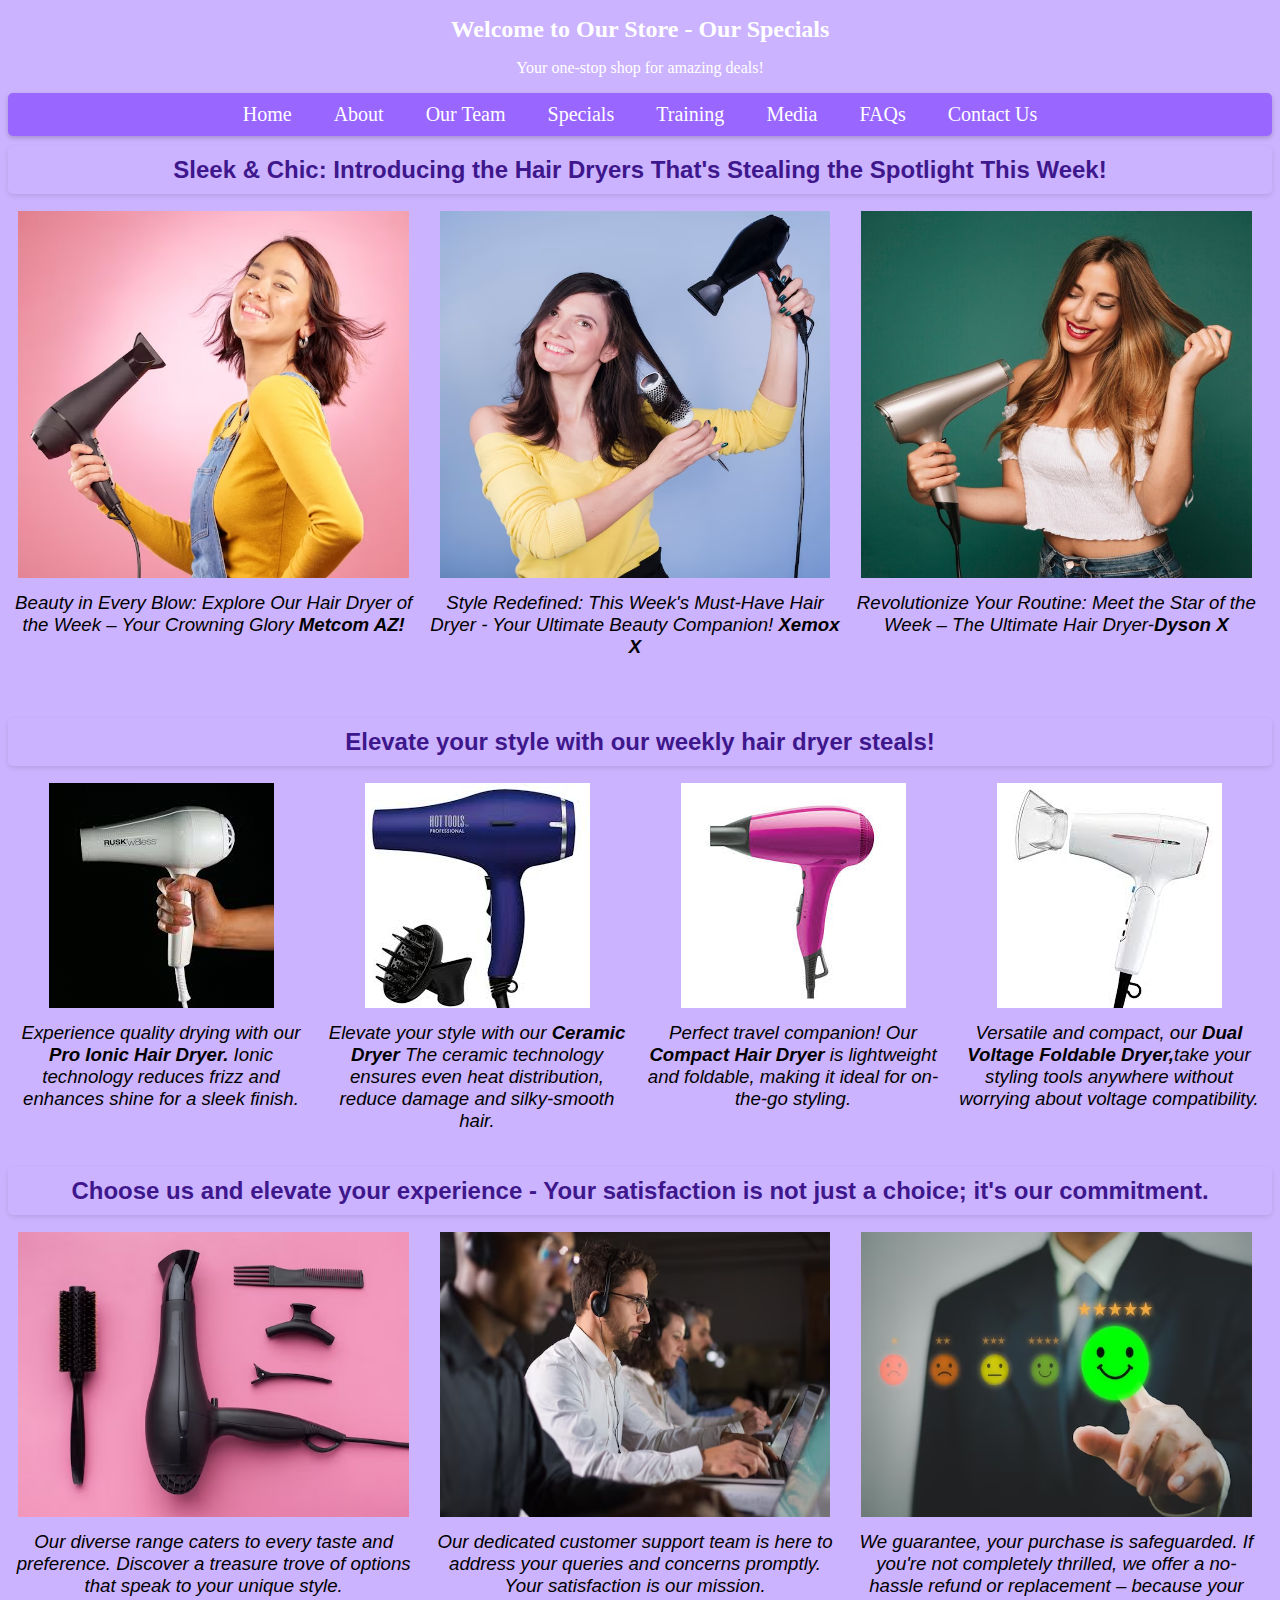
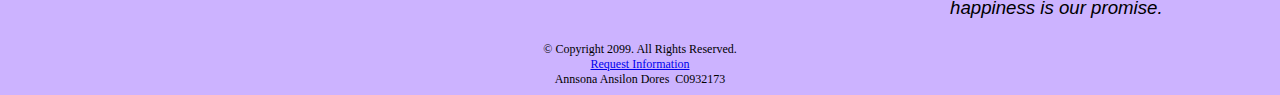
<file: specials.html>
<!--
Student Name: Annsona Ansilon Dores
Student Id: c0932173
-->
<!DOCTYPE html>
<html lang="en">
<head>
    <meta charset="UTF-8">
    <meta name="viewport" content="width=device-width, initial-scale=1.0">
    <link rel="stylesheet" href="css/styles.css">
    <title>Aero Blow - Specials</title>
</head>

<body>
    <h1 id="banner-text">Welcome to Our Store - Our Specials</h1>
        <p id="sub-banner">Your one-stop shop for amazing deals!</p>
<div class="header-text">
    <header>
    <nav>
            <a href="index.html">Home</a>&nbsp;&nbsp;
            <a href="about.html">About</a>&nbsp;&nbsp;
            <a href="team.html">Our Team</a>&nbsp;&nbsp;
            <a href="specials.html">Specials</a>&nbsp;&nbsp;
            <a href="training.html">Training</a>&nbsp;&nbsp;
            <a href="media.html">Media</a>&nbsp;&nbsp;
            <a href="faqs.html">FAQs</a>&nbsp;&nbsp;
            <a href="contact.html">Contact Us</a>
        </nav>
    </header>
</div>
      <div class="banner">
        <h1>Sleek & Chic: Introducing the Hair Dryers That's Stealing the Spotlight This Week!</h1>
    </div>

    <div class="image-row">
        <div class="image-container">
          <img src="img/img1.avif" alt="Image 1" class="image-choice">
          <p class="image-caption">Beauty in Every Blow: Explore Our Hair Dryer of the Week – Your Crowning Glory <strong>Metcom AZ!</strong></p>
        </div>

        <div class="image-container">
          <img src="img/img2.avif" alt="Image 2" class="image-choice">
          <p class="image-caption">Style Redefined: This Week's Must-Have Hair Dryer - Your Ultimate Beauty Companion! <strong>Xemox X</strong></p>
        </div>

        <div class="image-container">
          <img src="img/img3.jpg" alt="Image 3" class="image-choice">
          <p class="image-caption">Revolutionize Your Routine: Meet the Star of the Week – The Ultimate Hair Dryer-<strong>Dyson X</strong></p>
        </div>
      </div>

      <div class="banner1">
        <h1>Elevate your style with our weekly hair dryer steals!</h1>
    </div>

    <div class="image-row">
        <div class="image-container">
          <img src="img/imgg1.jpg" alt="Product 1">
          <p class="image-caption">Experience quality drying with our <strong>Pro Ionic Hair Dryer.</strong> Ionic technology reduces frizz and enhances shine for a sleek finish.</p>
        </div>
   

        <div class="image-container">
          <img src="img/images2.jpg" alt="Product 2">
          <p class="image-caption">Elevate your style with our <strong>Ceramic Dryer</strong> The ceramic technology ensures even heat distribution, reduce damage and silky-smooth hair.</p>
        </div> 
 
        <div class="image-container">
          <img src="img/imgg2.jpg" alt="Product 3">
          <p class="image-caption">Perfect travel companion! Our <strong>Compact Hair Dryer</strong> is lightweight and foldable, making it ideal for on-the-go styling.</p>
        </div> 

        <div class="image-container">
          <img src="img/imgg5.jpg" alt="Product 4">
          <p class="image-caption">Versatile and compact, our <strong>Dual Voltage Foldable Dryer,</strong>take your styling tools anywhere without worrying about voltage compatibility.</p>
        </div> 

      </div> 

      <div class="banner">
        <h1>Choose us and elevate your experience - Your satisfaction is not just a choice; it's our commitment.</h1>
    </div>

      <!-- Why choose Us-->
    <div class="image-row">
        <div class="image-container">
          <img src="img/cust2.avif" alt="Image 1" class="image-choice">
          <p class="image-caption">Our diverse range caters to every taste and preference. Discover a treasure trove of options that speak to your unique style.</p>
        </div>

        <div class="image-container">
          <img src="img/cust1.avif" alt="Image 2" class="image-choice">
          <p class="image-caption">Our dedicated customer support team is here to address your queries and concerns promptly. Your satisfaction is our mission.</p>
        </div>

        <div class="image-container">
          <img src="img/cust3.avif" alt="Image 3" class="image-choice">
          <p class="image-caption">We guarantee, your purchase is safeguarded. If you're not completely thrilled, we offer a no-hassle refund or replacement – because your happiness is our promise.</p>
        </div>
      </div>
      <footer>
        &copy; Copyright 2099. All Rights Reserved.<br>
        <a href="mailto:aeroblow.com">Request Information</a><br>
        Annsona Ansilon Dores&nbsp;&nbsp;C0932173
    </footer>
</body>
</html>
</file>
<file: css/styles.css>
/* 
Student Name: Annsona Ansilon Dores
Student Id: c0932173
*/
    body {
        background-color: #ccb3ff; /* Set background color */
        font-family: 'Georgia', 'Times New Roman', serif; /* Set default font */
    }
    
    .container {
        width: 70%; /* Adjust the width of the container */
        margin: 0 auto; /* Center the page */
    }
    
    header {
        background-color: #9966ff; /* Set background color */
        margin: 7px 0; /* Set top and bottom margins */
        border-radius: 5px; /* Add rounded borders */
        box-shadow: 0 2px 5px rgba(13, 3, 3, 0.2); /* Add shadow */
        text-align: center; /* Center text */
        margin: 10px 0;
        position: relative; /* Add relative positioning */
    }
    #banner-text{
        color: white;
        text-align: center;
        font-family: 'Georgia', 'Times New Roman', serif;
    }
    #sub-banner{
        color: white;
        text-align: center;
        font-family: 'Georgia', 'Times New Roman', serif;
    }
    .logo-container {
        position: absolute;
        z-index: 2; /* Ensure the logo is on top of the banner */
        float: left; /* Float the logo to the left */
        padding: 10px; /* Add padding */
       
    }
    
    .logo-container a {
        text-decoration: none; /* Remove underlines from links */
        color: #fff; /* Set link color */
        display: flex; /* Use flex for better alignment */
        align-items: center; /* Center items vertically */
    }

    img[alt="Aero Blow Banner"] {
        width: 100%;
    }
    
    .logo-container img {
        margin-right: 10px; /* Add space between logo and text */
    } 
    
    nav {
        text-align: center; /* Center text */
        padding: 10px;
    }
    
    nav a {
        font-size: 20px;
        text-decoration: none; /* Remove underlines from links */
        color: #ffffff; /* Set link color */
        padding: 5px 10px; /* Set padding for links */
        margin: 0 5px; /* Set margins between links */
        border: none; /* Add borders to links */
        border-radius: 5px; /* Add rounded borders */
    }
    
    nav a:hover {
        background-color: #e8b7d7; /* Change background color on hover */
    }
    
    main {
        display: block; /* Set as block element */
        margin: 7px 0; /* Set margins */
        padding: 10px; /* Add padding */
        border-radius: 5px; /* Add rounded borders */
        box-shadow: 0 2px 5px rgba(0, 0, 0, 0.2); /* Add shadow */
    }

    .welcome {
        font-size: 1.5em;
        font-family: 'Georgia', 'Times New Roman', serif;
        color: rgb(24, 6, 102);
        text-align: center;
    }

    .sub-content {
        font-size: 1em;
        font-family: 'Georgia', 'Times New Roman', serif;
        color: black;
        text-align: center;
        font-style: italic;
    }

    h1, h2, h3, h4, h5, h6 {
        font-size: 24px; /* Adjust heading font sizes */
        color: #0077cc; /* Change color of heading */
    }
    
    footer {
        font-size: 12px; /* Adjust footer font size */
        text-align: center; /* Center text */
        margin-top: 20px; /* Add top margin */
    }

    /* CSS for specials file */

    .banner{
        display: block; /* Set as block element */
        margin: 7px 0; /* Set margins */
        padding: 10px; /* Add padding */
        border-radius: 5px; /* Add rounded borders */
        box-shadow: 0 2px 5px rgba(0, 0, 0, 0.1);
        color: plum;
        
    }

    .banner h1 {
        margin: 0;
        font-size: 24px;
        color: #3e178c;
        font-family: 'Arial', sans-serif;
        text-align: center;
    }

    .banner1{
        display: block; /* Set as block element */
        margin: 7px 0; /* Set margins */
        padding: 10px; /* Add padding */
        border-radius: 5px; /* Add rounded borders */
        box-shadow: 0 2px 5px rgba(0, 0, 0, 0.1);
        color: plum;
    }

    .banner1 h1{
        margin: 0;
        font-size: 24px;
        color: #3e178c;
        font-family: 'Arial', sans-serif;
        text-align: center;
    }
    
    .image-row {
        display: flex;
    }
      
    .image-container {
        flex: 1;
        text-align: center;
        margin: 10px;
        margin-left: auto;
    }
      
    .image-choice {
        width: 95%;
        height: 75%;

    }
    .image-caption {
        margin-top: 10px;
        font-size: 14px;
        color: black;
        font-family: 'Arial', sans-serif;
        font-size: 14pt;
        font-style: italic;
    }

    /* Style rule for Video and Audio */
   
    video {
        display: block;
        margin: 30px auto;
        outline: none;
        box-shadow: 0 0 10px rgba(0, 0, 0, 0.1);
        max-width: 50%; /* Adjust the maximum width as needed */
        height: auto;
    }
    audio{
        display: block;
        margin: 30px auto;
        outline: none;
        box-shadow: 0 0 10px rgba(0, 0, 0, 0.1);
    }
    h2{
        text-align: center;
        font-size: 24px;
        color: #3e178c;
        font-family: 'Arial', sans-serif;
}
</file>
